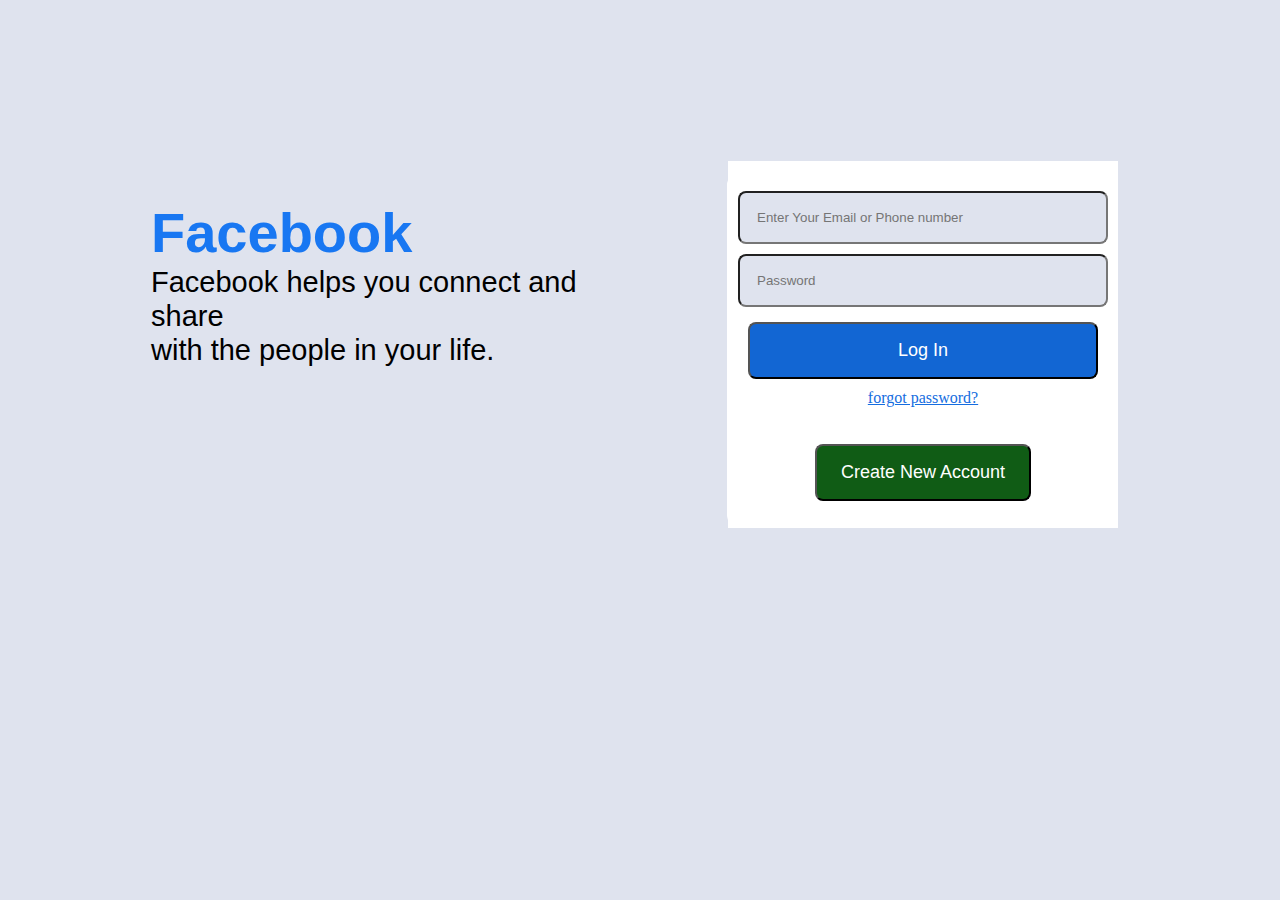
<file: asignment4/index.html>
<!DOCTYPE html>
<html lang="en">
<head>
    <meta charset="UTF-8">
    <meta name="viewport" content="width=device-width, initial-scale=1.0">
    <title>facebooklogin page</title>
    <link rel="stylesheet" href="style.css">
</head>
<body>
    <div class="textbox">
        <h1>
            Facebook
        </h1>
        <h2>
            Facebook helps you connect and share<br> with the people in your life.
        </h2>
    </div>


    <div class="container">
<div class="form">
    <input type="text" class="text" placeholder="Enter Your Email or Phone number"> <br>
    <input type="password" class="text" placeholder="Password"><br>
    <button>
        Log In
    </button>
    <p><a href="">forgot password?</a><br></p>
    <div class="btn">
        <button>Create New Account</button>
     
         
     </div>



</div>

    </div>
    
</body>
</html>
</file>
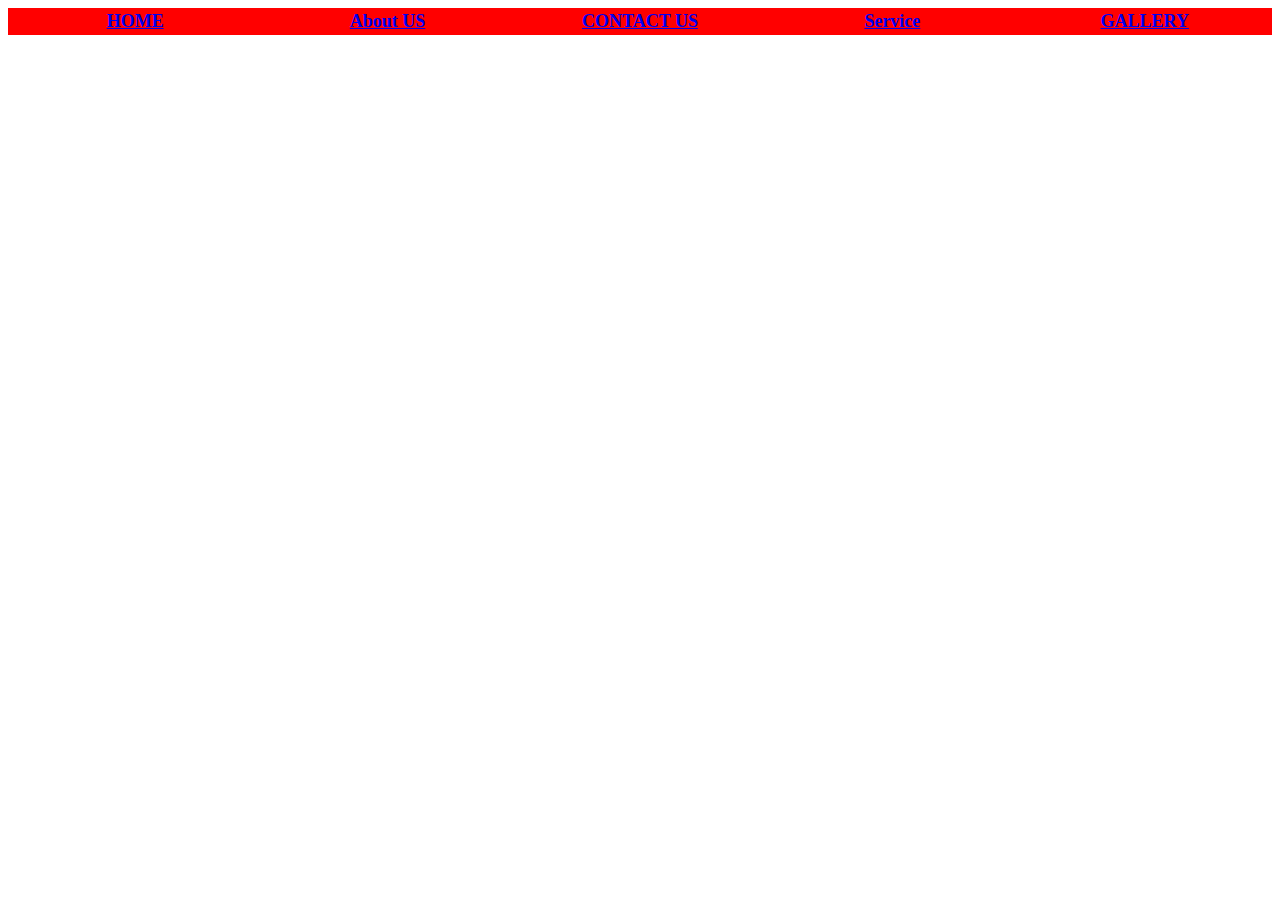
<file: assignment 2/index.html>
<!DOCTYPE html>
<html lang="en">
<head>
    <meta charset="UTF-8">
    <meta http-equiv="X-UA-Compatible" content="IE=edge">
    <meta name="viewport" content="width=device-width, initial-scale=1.0">
    <title>websites pages</title>
</head>
<body>
    <table border="0" width="100%" bgcolor="red" height="8%">
        <tr>
            <th width="20%"><font color="white" size="4"><a href="index.html">HOME</a></font></th>
            <th width="20%"><font color="white" size="4"><a href="About US.html">About US</a></font></th>
            <th width="20%"><font color="white" size="4"><a href="CONTACT US.html">CONTACT US</a></font></th>
            <th width="20%"><font color="white" size="4"><a href="Service.HTML">Service</a></font></th>
            <th width="20%"><font color="white" size="4"><a href="GALLERY.html">GALLERY</a></font></th>

        </tr>
    </table>
</body>
</html>
</file>
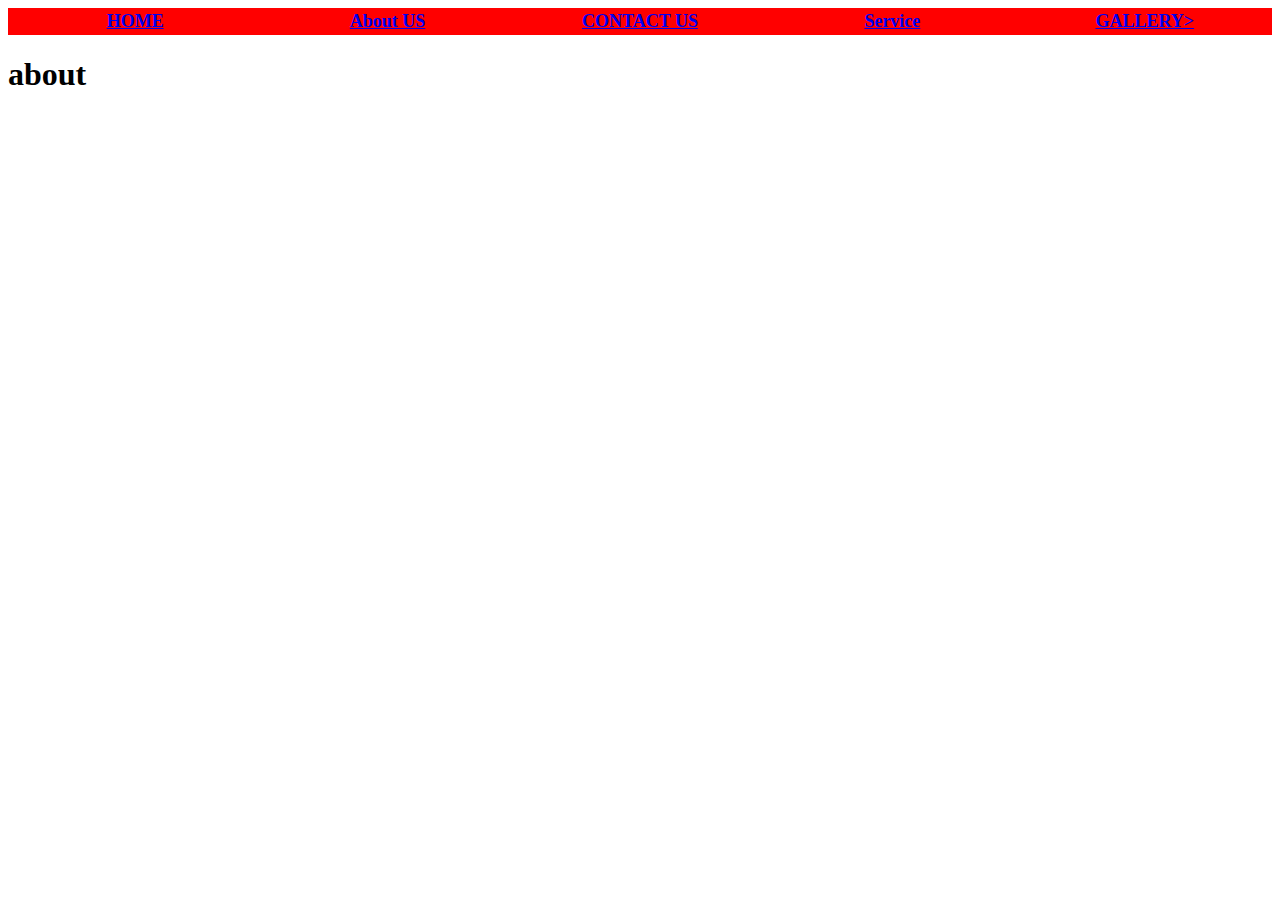
<file: assignment 2/About US.html>
<!DOCTYPE html>
<html lang="en">
<head>
    <meta charset="UTF-8">
    <meta http-equiv="X-UA-Compatible" content="IE=edge">
    <meta name="viewport" content="width=device-width, initial-scale=1.0">
    <title>Document</title>
</head>
<body>
    
    <table border="0" width="100%" bgcolor="red" height="8%">
        <tr>
            <th width="20%"><font color="white" size="4"><a href="index.html">HOME</a></font></th>
            <th width="20%"><font color="white" size="4"><a href="About US.html">About US</a></font></th>
            <th width="20%"><font color="white" size="4"><a href="CONTACT US.html">CONTACT US</a></font></th>
            <th width="20%"><font color="white" size="4"><a href="Service.HTML">Service</a></font></th>
            <th width="20%"><font color="white" size="4"><a href="GALLERY.html">GALLERY></a></font></th>

        </tr>
    </table>
    <h1>about</h1>
</body>
</html>
</file>
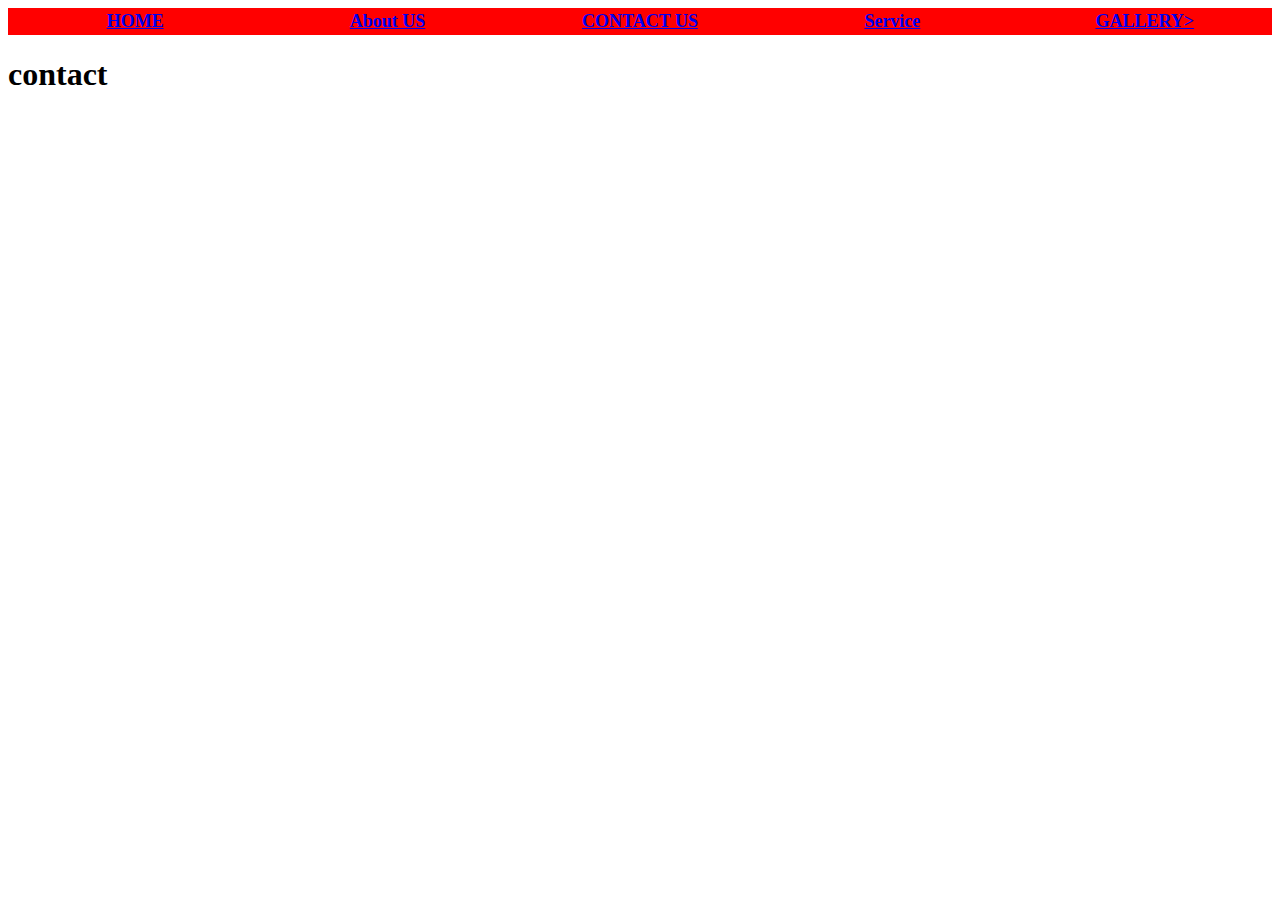
<file: assignment 2/CONTACT US.html>
<!DOCTYPE html>
<html lang="en">
<head>
    <meta charset="UTF-8">
    <meta http-equiv="X-UA-Compatible" content="IE=edge">
    <meta name="viewport" content="width=device-width, initial-scale=1.0">
    <title>Document</title>
</head>
<body>
    <table border="0" width="100%" bgcolor="red" height="8%">
        <tr>
            <th width="20%"><font color="white" size="4"><a href="index.html">HOME</a></font></th>
            <th width="20%"><font color="white" size="4"><a href="About US.html">About US</a></font></th>
            <th width="20%"><font color="white" size="4"><a href="CONTACT US.html">CONTACT US</a></font></th>
            <th width="20%"><font color="white" size="4"><a href="Service.HTML">Service</a></font></th>
            <th width="20%"><font color="white" size="4"><a href="GALLERY.html">GALLERY></a></font></th>

        </tr>
    </table>
    <h1> contact</h1>
</body>
</html>
</file>
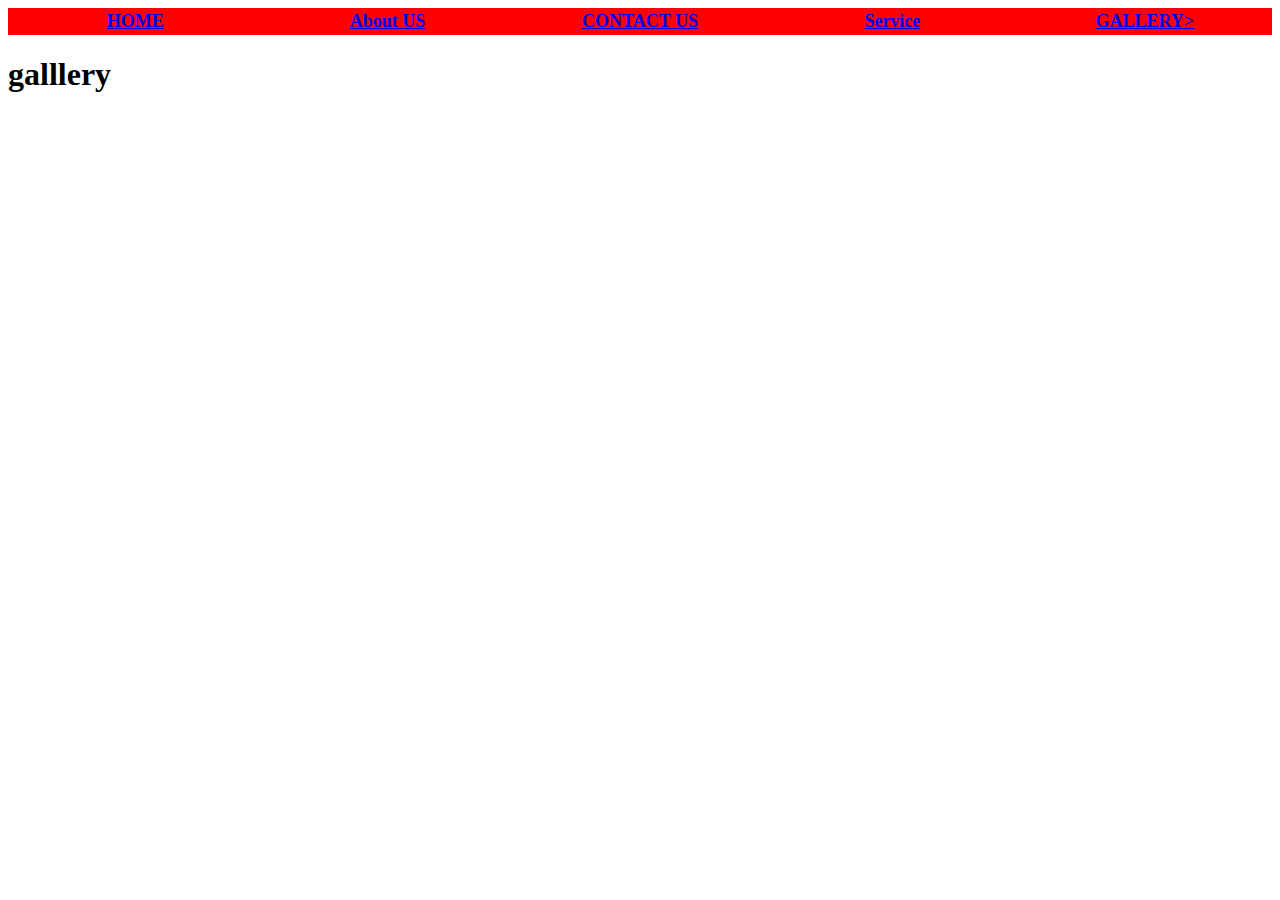
<file: assignment 2/GALLERY.html>
<!DOCTYPE html>
<html lang="en">
<head>
    <meta charset="UTF-8">
    <meta http-equiv="X-UA-Compatible" content="IE=edge">
    <meta name="viewport" content="width=device-width, initial-scale=1.0">
    <title>Document</title>
</head>
<body>
    <table border="0" width="100%" bgcolor="red" height="8%">
        <tr>
            <th width="20%"><font color="white" size="4"><a href="index.html">HOME</a></font></th>
            <th width="20%"><font color="white" size="4"><a href="About US.html">About US</a></font></th>
            <th width="20%"><font color="white" size="4"><a href="CONTACT US.html">CONTACT US</a></font></th>
            <th width="20%"><font color="white" size="4"><a href="Service.HTML">Service</a></font></th>
            <th width="20%"><font color="white" size="4"><a href="GALLERY.html">GALLERY></a></font></th>

        </tr>
    </table>
    <h1>galllery</h1>
</body>
</html>
</file>
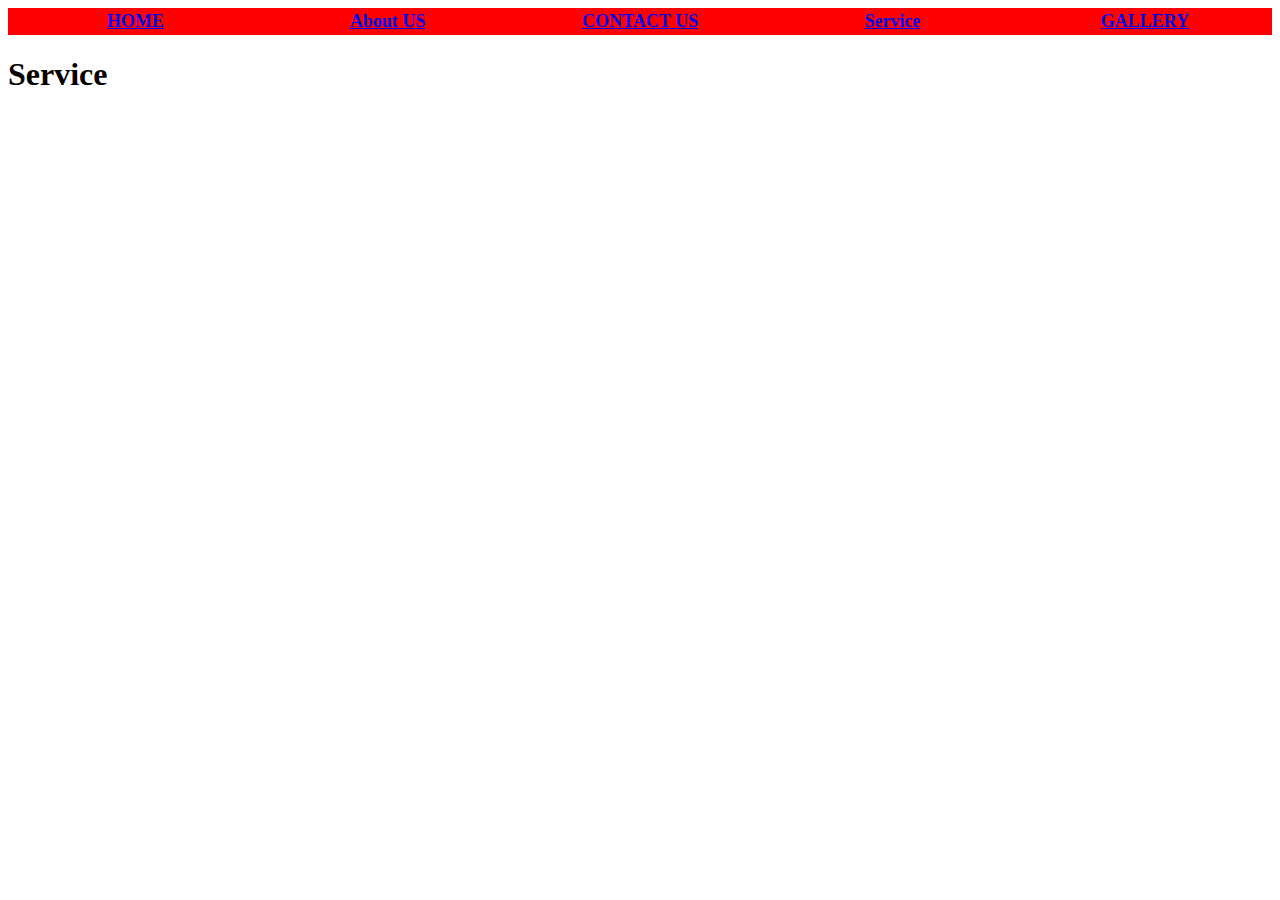
<file: assignment 2/Service.HTML>
<!DOCTYPE html>
<html lang="en">
<head>
    <meta charset="UTF-8">
    <meta http-equiv="X-UA-Compatible" content="IE=edge">
    <meta name="viewport" content="width=device-width, initial-scale=1.0">
    <title>Document</title>
</head>
<body>
    <table border="0" width="100%" bgcolor="red" height="8%">
        <tr>
            <th width="20%"><font color="white" size="4"><a href="index.html">HOME</a></font></th>
            <th width="20%"><font color="white" size="4"><a href="About US.html">About US</a></font></th>
            <th width="20%"><font color="white" size="4"><a href="CONTACT US.html">CONTACT US</a></font></th>
            <th width="20%"><font color="white" size="4"><a href="Service.HTML">Service</a></font></th>
            <th width="20%"><font color="white" size="4"><a href="GALLERY.html">GALLERY</a></font></th>

        </tr>
    </table>
    <h1>Service</h1>
</body>
</html>
</file>
<file: asignment4/style.css>
*{
    margin: 0%;
    padding: 0%;
    background-color: 	#dfe3ee;
}
.textbox{
    margin-top: 200px;
    margin-left: 151px;

}
h1{
    font-size: 56px;
    color: #1877f2;
    font-family: sans-serif;
}
h2{
    font-family: Helvetica, Arial, sans-serif;
    font-size: 29px;
    font-weight: normal;
    line-height: 34px;
    width: 500px;
}
.container{
    
    width: 400px;
    height: 350px;
    margin-top: -194px;
    margin-right: 162px;
    float: right;
    border-radius: 12px;
    background-color: white;
    width: 391px;
    height: 354px;  
   text-align: center;
   
    
}
.form{
    float: right;
   background-color: white;
    margin-top: -12px;
    padding: 20px;
}
.form input{
    margin-top: 10px;
margin-left: -10px;
border-radius: 8px;
margin-right: -10px;
    padding:17px;
    width: 332px;

}
button{
    margin-top: 15px;
    background-color:#1266d3 ;
    padding: 16px;
    width: 100%;
    border-radius: 8px;
    color: white;
    font-family: sans-serif;
    font-size: 18px;


}
p{
    background-color: white;
    font-size: 16px;
    color: #0b4fa7;
    margin-top: 10px;
}
p a{
    color: #156de0;
    background-color: white;
}
.btn {
    padding: 7px;
    margin-top: 15px;
   background-color: #ffffff;
   margin-left: 60px;
   margin-right: 60px;
}
.btn button{
    background-color:#105c15 ;
   
}
</file>
